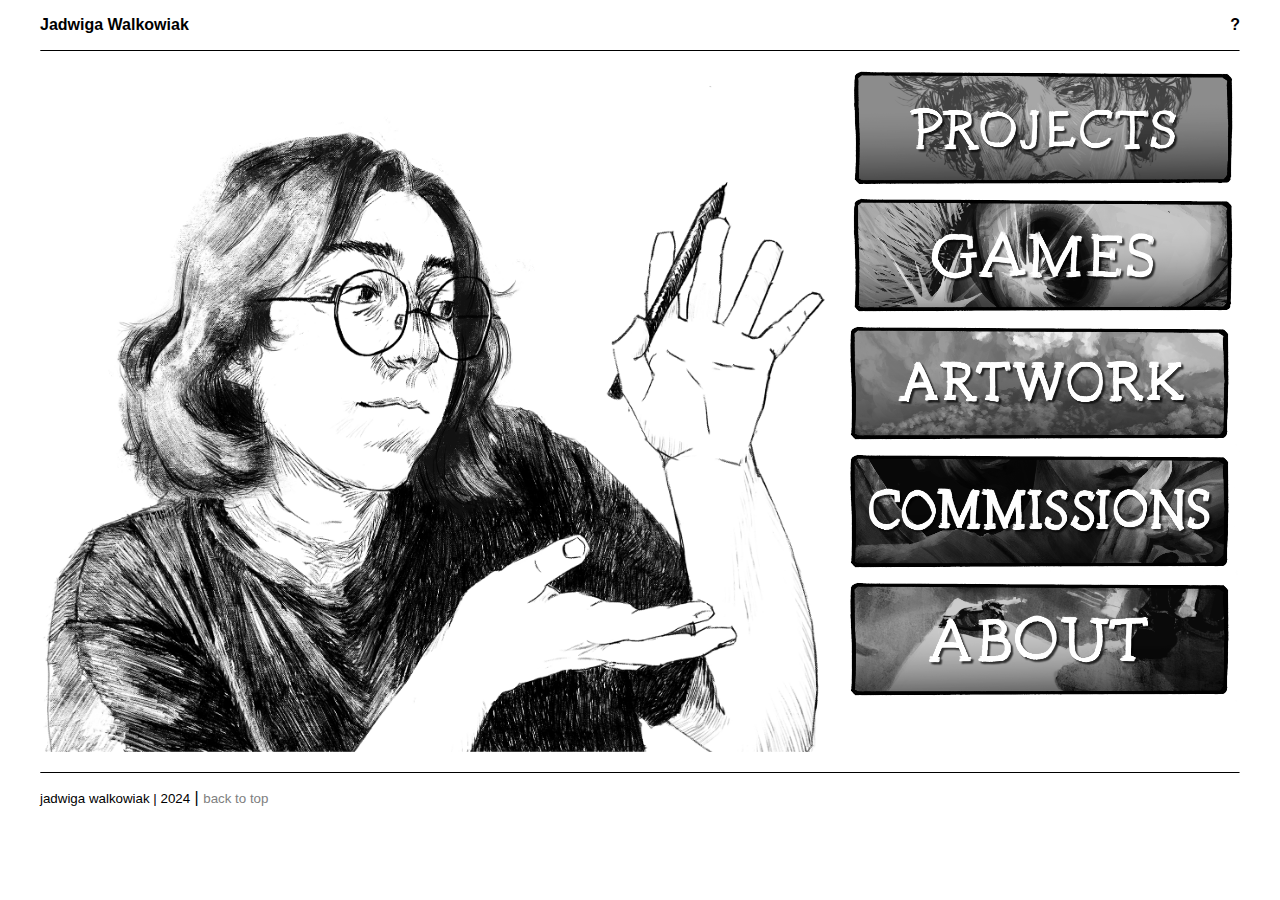
<file: index.html>
<!DOCTYPE html>
<html>
  <head>
    <meta charset="UTF-8">
    <meta name="viewport" content="width=device-width, initial-scale=1.0">
    <title>Jadwiga Walkowiak</title>
    <link rel="icon" type="image" href="/icon.png">
    <link href="/style.css" rel="stylesheet" type="text/css" media="all">
  </head>
  <body>
<div id="container">
      <header>
      <input type="checkbox" id="description-toggle"/>
      <label for="description-toggle" onclick="this.classList.toggle('active');">
        <div id="title">
          <div class="title-text">Jadwiga Walkowiak</div>
          <div class="title-arrow">?</div>
        </div>
         </label>
         <div class="description">
          Multidisciplinary artist and designer.
          <br>Get in touch! jaga.walkowiak@gmail.com
          <!--
          <br>
          <a href="/">Link</a
          -->
        </div>
      </header>
      
      <hr>
        <div id="page">
         <div class="img-container">
          <img src="/media/websiteopener.jpg"> 
        </div>
        
        <div class="caption">
          <hr class="page-divider">
          <a href="/page/projects.html"><img src="media/websitebutton1.png"></a>
          <a href="/page/games.html"><img src="media/websitebutton2.png"></a>
          <a href="/page/artwork.html"><img src="media/websitebutton3.png"></a>
          <a href="/page/commissions.html"><img src="media/websitebutton4.png"></a>
          <a href="/page/about.html"><img src="media/websitebutton5.png"></a>
        </div>
      </div>
            <hr>

       <footer>
        <div id="footer">
          <small>jadwiga walkowiak | 2024</small> |
          <a href="#top"><small>back to top</small></a>
        </div>
      </footer>
    </div>
  </body>
</html>
</file>
<file: style.css>
/* Variables. */
:root{
    --background-color:white;
    --text-color:black;
    --link-color:gray;
    --link-hover-color:black;
    --body-font:sans-serif;
}

/* General */

body{
  background-color:var(--background-color);
  color:var(--text-color);
  font-family:var(--body-font);
  margin:0;
  padding:0;
}
img{
  max-width:100%;
  max-height:100%;
  width:auto;
  height:auto;
  filter: grayscale(100%);
}
img:hover{
  filter: grayscale(0%);
}
a{
  color:var(--link-color);
  text-decoration:none;
}
a:hover{
  color:var(--link-hover-color);
}
#container{
  max-width:1200px;
  margin:0 auto;
  padding:1em;
}
pre{
  white-space:pre-wrap;
  word-break: break-all;
}
code{
  background-color:#eee;
  word-break: break-all;
  white-space:pre-wrap;
}
  
/* Header */

#title{
  display:flex;
  justify-content:space-between;
  align-items:center;
  font-weight:bold;
  color:var(--text-color);
}
#title a, .title-text a, .title-nav a{
  color:var(--text-color)!important;
}
.title-arrow{
  transition:0.2s;
}
#description-toggle, .description{
  display:none;
}
#description-toggle:checked ~ .description {
  display:block;
}
#description-toggle:checked ~ * .title-arrow{
  transform:rotate(-180deg);
}
hr{
  border-top:1px solid var(--text-color);
  border-bottom:none;
  margin:1em 0;
}

/* Gallery Layout */
 
#gallery{
  display:grid;
  width:100%;
  gap:1em;
  grid-template-columns:repeat(3, 1fr);
}
#gallery a{
  color:var(--text-color);
  opacity:1;
  transition:0.5s all;
  display:grid;
  gap:1em;
  align-items:flex-start;
}
#gallery a:hover{
  opacity:0.75;
}
.item-image img{
  width:100%;
    height:100%;
    object-fit:cover;
}
.item-image{
  line-height:0;
  aspect-ratio:1/1;
}
.item-title{
  text-align:center;
  font-size:0.9rem;
}

/* Page Layout */

#page, #page-flipped, #two-column, #three-column, #page-about, #page-project{
  display:grid;
  gap:1em;
}
#page-about .img-container{
  display:grid;
  justify-content:center;
  align-items:center;
}
#page-about .caption{
  text-align:left;
}
#page{
  grid-template-columns:2fr 1fr;
}
#page-flipped{
  grid-template-columns:1fr 2fr;
}
#two-column{
  grid-template-columns:repeat(2, 1fr);
}
#three-column{
  grid-template-columns:repeat(3, 1fr);
}
#two-column, #three-column{
  justify-content:center;
  align-items:center;
}
#page-about, #page-project{
  grid-template-columns:1fr 1.5fr;
}
.img-container{
  text-align:center;
}
.page-divider{
  display:none;
  margin-top:0;
}
.caption-always-centered{
  text-align:center;
}
.caption-always-left{
  text-align:left;
}
.caption-always-right{
  text-align:right;
}
#page-flipped .caption{
  text-align:right;
}
footer{
  display:flex;
  justify-content:space-between;
  width:100%;
  align-items:center;
}

/* Mobile */

@media (max-width:700px){
  #gallery{
  grid-template-columns:repeat(2, 1fr);
  }
  .page-divider{
  display:block;
  }
  #page .caption, #page-flipped .caption{
    text-align:center;
  }
  #page, #page-flipped, #page-about, #page-project, #three-column, #two-column{
    grid-template-columns:1fr;
  }
  

}
</file>
